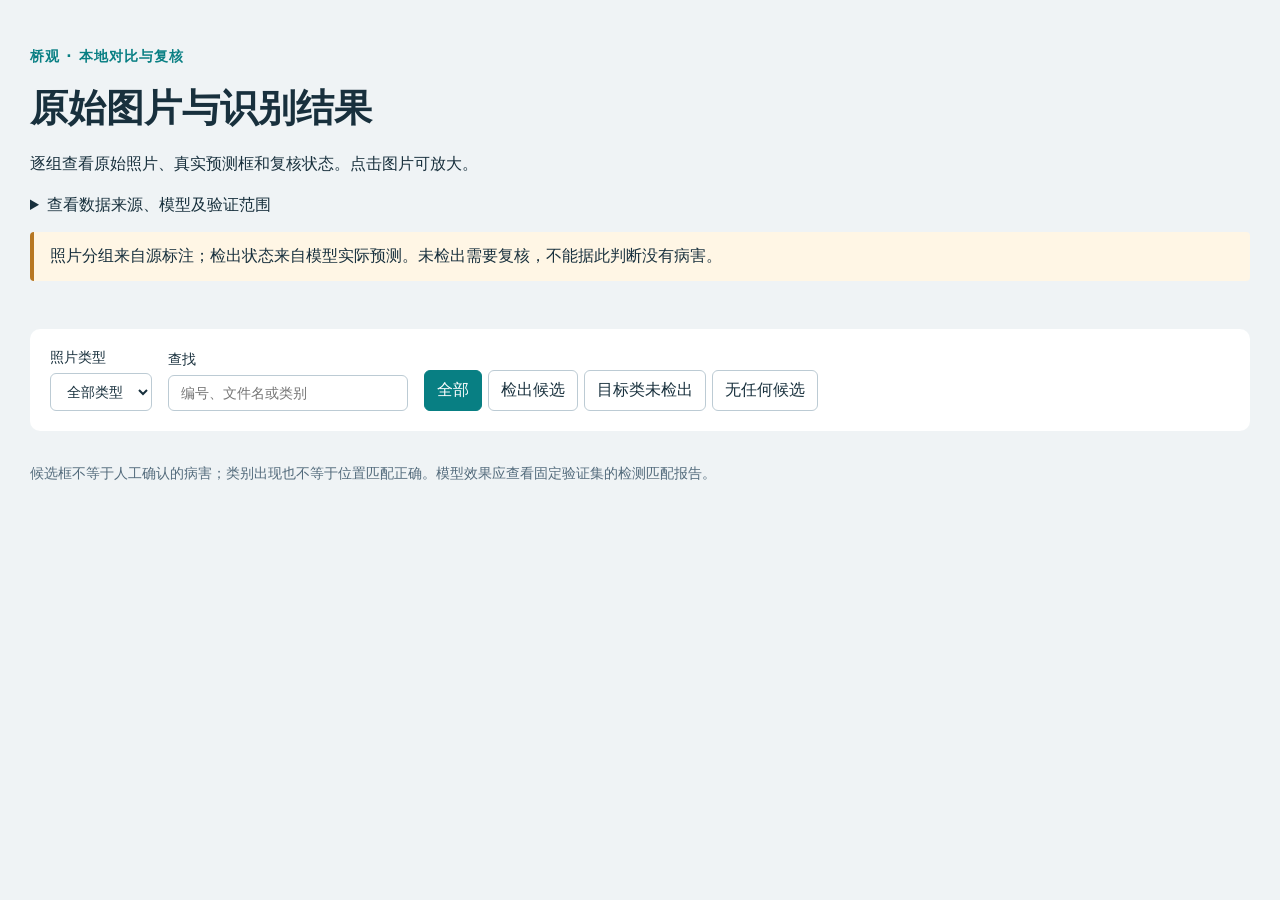
<file: src/bridge_edge/web/gallery.html>
<!doctype html>
<html lang="zh-CN">
<head>
  <meta charset="utf-8">
  <meta name="viewport" content="width=device-width,initial-scale=1">
  <title>受损照片 · 识别结果复核</title>
  <link rel="stylesheet" href="gallery.css">
</head>
<body>
<main>
  <header>
    <p class="eyebrow">桥观 · 本地对比与复核</p>
    <h1>原始图片与识别结果</h1>
    <p>逐组查看原始照片、真实预测框和复核状态。点击图片可放大。</p>
    <details><summary>查看数据来源、模型及验证范围</summary><p id="description"></p></details>
    <p class="notice">照片分组来自源标注；检出状态来自模型实际预测。未检出需要复核，不能据此判断没有病害。</p>
  </header>
  <div class="summary" id="summary" aria-label="结果概况"></div>
  <nav class="filters" aria-label="筛选图片">
    <label>照片类型 <select id="category"><option value="">全部类型</option></select></label>
    <label>查找 <input id="search" type="search" placeholder="编号、文件名或类别"></label>
    <div class="status-filters" id="status-filters">
      <button type="button" data-status="" aria-pressed="true">全部</button>
      <button type="button" data-status="detected" aria-pressed="false">检出候选</button>
      <button type="button" data-status="target_missed" aria-pressed="false">目标类未检出</button>
      <button type="button" data-status="empty" aria-pressed="false">无任何候选</button>
    </div>
  </nav>
  <p id="visible-count" role="status"></p>
  <div id="cards"></div>
  <p id="empty-filter" hidden>当前筛选没有图片。可选择“全部”或清空查找条件。</p>
  <footer>候选框不等于人工确认的病害；类别出现也不等于位置匹配正确。模型效果应查看固定验证集的检测匹配报告。</footer>
</main>
<script id="gallery-data" type="application/json">__GALLERY_DATA__</script>
<script src="gallery.js"></script>
</body>
</html>
</file>
<file: src/bridge_edge/web/gallery.css>
:root { color-scheme: light; font-family: system-ui, "Microsoft YaHei", sans-serif; color: #18303d; background: #eff3f5; }
* { box-sizing: border-box; }
body { margin: 0; padding: 30px; }
main { max-width: 1600px; margin: auto; }
.eyebrow { color: #087f83; font-size: 14px; font-weight: 700; letter-spacing: .08em; }
h1 { margin: 8px 0 16px; font-size: clamp(25px, 3vw, 38px); }
header p { line-height: 1.8; }
.notice { border-left: 4px solid #b77722; padding: 10px 16px; background: #fff6e5; border-radius: 4px; }
.summary { display: grid; grid-template-columns: repeat(4, 1fr); gap: 14px; margin: 24px 0; }
.summary div { padding: 18px 22px; background: white; border: 1px solid #dbe4e9; border-radius: 10px; }
.summary strong { display: block; font-size: 30px; font-variant-numeric: tabular-nums; }
.summary span { color: #516777; font-size: 14px; }
.filters { display: flex; gap: 16px; align-items: end; flex-wrap: wrap; padding: 20px; background: white; border-radius: 10px; }
label { display: grid; gap: 6px; font-size: 14px; }
select, input, button { font: inherit; border: 1px solid #bccbd4; background: white; color: inherit; border-radius: 6px; padding: 9px 12px; }
input { min-width: 240px; }
button { cursor: pointer; }
button[aria-pressed="true"] { background: #087f83; border-color: #087f83; color: white; }
.status-filters { display: flex; flex-wrap: wrap; gap: 6px; }
.card { background: white; padding: 22px; margin: 22px 0; border: 1px solid #dae3e8; border-radius: 12px; }
.card[hidden] { display: none; }
.card-top { display: flex; align-items: start; justify-content: space-between; gap: 16px; }
.card h2 { font-size: 19px; margin: 0; overflow-wrap: anywhere; }
.metadata { color: #536b7c; font-size: 14px; line-height: 1.8; margin: 10px 0 18px; }
.badge { white-space: nowrap; border-radius: 6px; padding: 8px 12px; font-size: 14px; font-weight: 700; }
.detected { background: #e0f3ed; color: #116b54; }
.target_missed { background: #fff0d7; color: #8e570a; }
.empty { background: #fde8ec; color: #a52b42; }
.pair { display: grid; grid-template-columns: 1fr 1fr; gap: 20px; }
figure { margin: 0; min-width: 0; }
figcaption { font-weight: 700; margin-bottom: 10px; }
.image-stage { display: flex; align-items: center; justify-content: center; background: #edf1f3; border: 1px solid #e2e8ec; min-height: 220px; }
img { display: block; max-width: 100%; height: auto; max-height: 650px; }
footer { margin: 30px 0; font-size: 14px; color: #536b7c; line-height: 1.8; }
@media (max-width: 850px) { body { padding: 16px; } .summary { grid-template-columns: 1fr 1fr; } .pair { grid-template-columns: 1fr; } .card-top { flex-direction: column; } }
</file>
